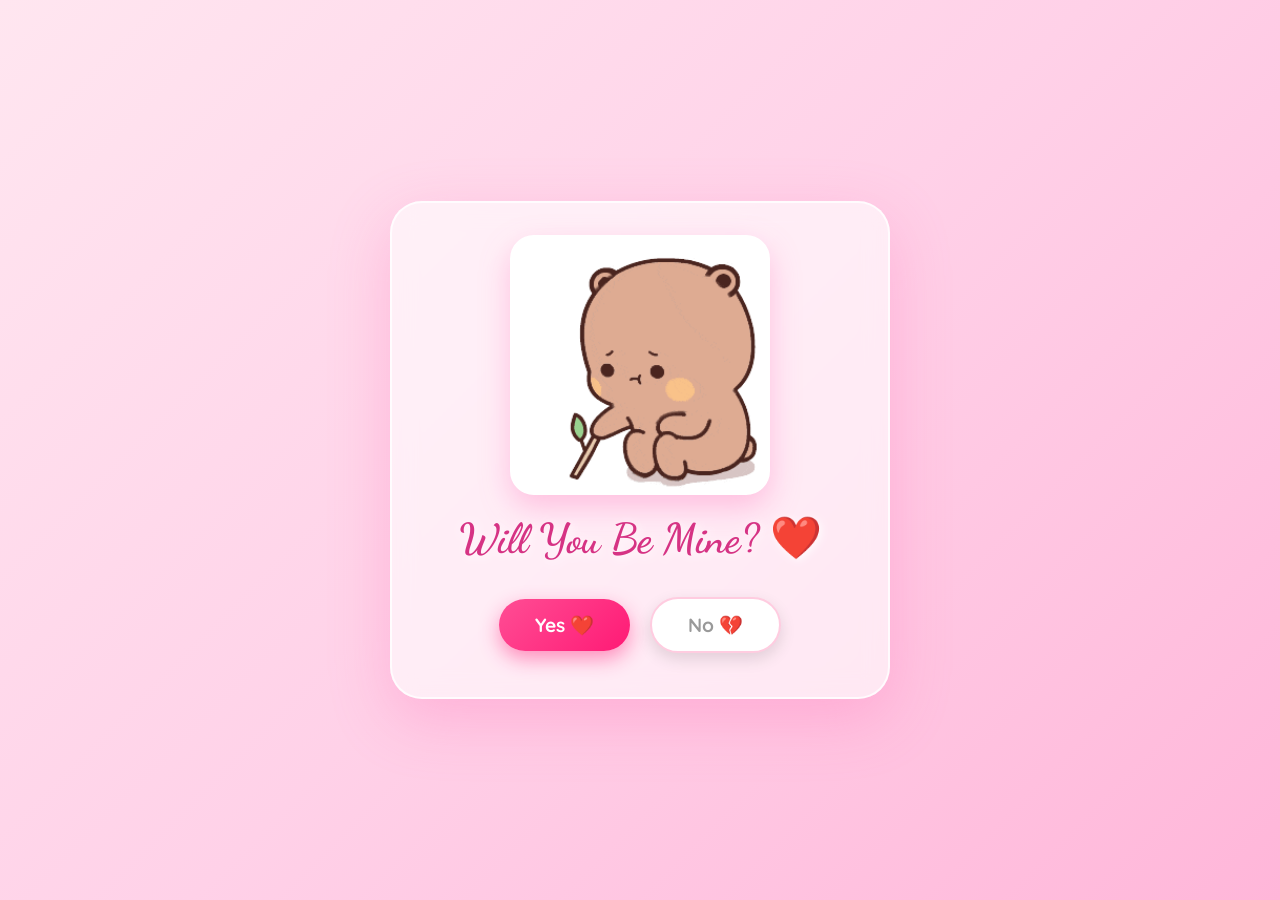
<file: index.html>
<!DOCTYPE html>
<html lang="en">
<head>
  <meta charset="UTF-8">
  <meta name="viewport" content="width=device-width, initial-scale=1.0">
  <title>Will You Be Mine? ❤️</title>
  <link rel="stylesheet" href="style.css">
  <link href="https://fonts.googleapis.com/css2?family=Quicksand:wght@400;600;700&family=Dancing+Script:wght@700&display=swap" rel="stylesheet">
  <link href="https://unpkg.com/aos@2.3.1/dist/aos.css" rel="stylesheet">
</head>
<body>
  <div class="hearts-bg" id="heartsBg"></div>

  <div class="proposal-container" data-aos="zoom-in" data-aos-duration="1000">
    <div class="gif-wrapper">
      <img id="proposalGif" class="proposal-gif" src="gifs/gif1.gif" alt="Romantic gif">
    </div>
    <h1 class="heading">Will You Be Mine? ❤️</h1>
    <div class="buttons">
      <button id="yesBtn" class="btn yes-btn">Yes ❤️</button>
      <button id="noBtn" class="btn no-btn">No 💔</button>
    </div>
  </div>

  <div class="modal-overlay" id="celebrationModal">
    <div class="modal-content celebration-content">
      <div class="confetti-container" id="confettiContainer"></div>
      <img id="celebrationGif" class="celebration-gif" src="gifs/gif6.gif" alt="Celebration">
      <h2 class="celebration-msg">Yayyy! I knew you'd say YES! ❤️</h2>
      <p class="countdown-text">Redirecting in <span id="countdown">5</span> seconds...</p>
    </div>
  </div>

  <script src="https://unpkg.com/aos@2.3.1/dist/aos.js"></script>
  <script src="main.js"></script>
</body>
</html>
</file>
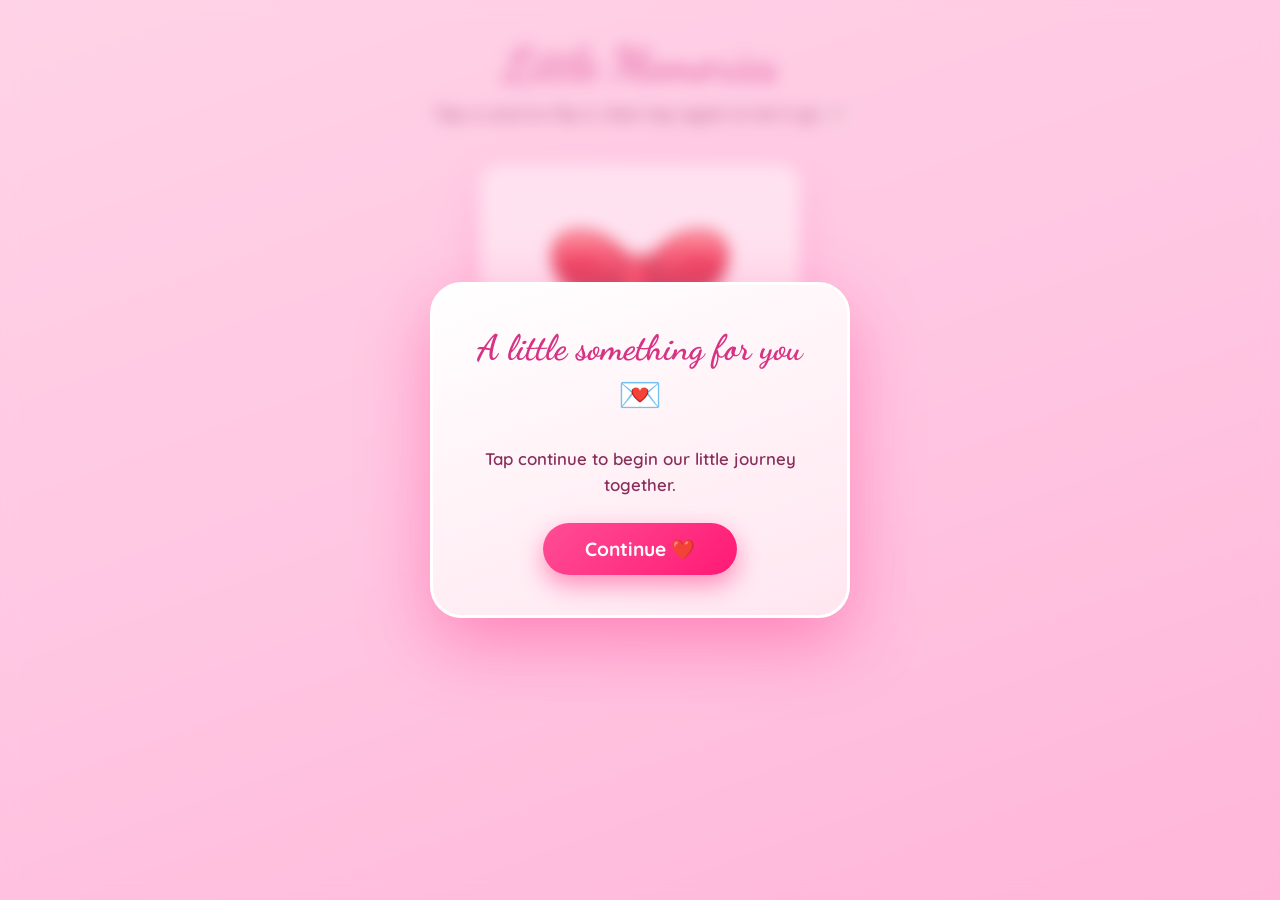
<file: memories.html>
<!DOCTYPE html>
<html lang="en">
<head>
  <meta charset="UTF-8">
  <meta name="viewport" content="width=device-width, initial-scale=1.0">
  <title>Our Little Love Memories ❤️</title>
  <link rel="stylesheet" href="memories.css">
  <link href="https://fonts.googleapis.com/css2?family=Quicksand:wght@400;600;700&family=Dancing+Script:wght@700&display=swap" rel="stylesheet">
  <link href="https://unpkg.com/aos@2.3.1/dist/aos.css" rel="stylesheet">
</head>
<body>
  <div class="hearts-bg" id="heartsBg"></div>

  <audio id="bgMusic" src="assets/music.mp3" preload="auto"></audio>

  <div class="modal-overlay active" id="introModal">
    <div class="modal-content intro-content">
      <h2 class="completion-title">A little something for you 💌</h2>
      <p class="intro-text">Tap continue to begin our little journey together.</p>
      <button id="continueBtn" class="restart-btn">Continue ❤️</button>
    </div>
  </div>

  <header class="gallery-header" data-aos="fade-down" data-aos-duration="900">
    <h1 class="gallery-title">Little Memories</h1>
    <p class="gallery-subtitle">Tap a card to flip it, then tap again to let it go 💌</p>
  </header>

  <main class="memory-stack" id="memoryStack">
    <div class="memory-card" data-exit="left">
      <div class="memory-inner">
        <div class="memory-front">
          <img src="assets/gift.svg" alt="Love memory 1">
        </div>
        <div class="memory-back">
          <p>You make my world brighter. ❤️</p>
        </div>
      </div>
    </div>

    <div class="memory-card" data-exit="right">
      <div class="memory-inner">
        <div class="memory-front">
          <img src="assets/gift.svg" alt="Love memory 2">
        </div>
        <div class="memory-back">
          <p>Every moment with you is special. ✨</p>
        </div>
      </div>
    </div>

    <div class="memory-card" data-exit="up">
      <div class="memory-inner">
        <div class="memory-front">
          <img src="assets/gift.svg" alt="Love memory 3">
        </div>
        <div class="memory-back">
          <p>You're my favorite notification. 💕</p>
        </div>
      </div>
    </div>

    <div class="memory-card" data-exit="down">
      <div class="memory-inner">
        <div class="memory-front">
          <img src="assets/gift.svg" alt="Love memory 4">
        </div>
        <div class="memory-back">
          <p>I would choose you in every lifetime. 💞</p>
        </div>
      </div>
    </div>

    <div class="memory-card" data-exit="left">
      <div class="memory-inner">
        <div class="memory-front">
          <img src="assets/gift.svg" alt="Love memory 5">
        </div>
        <div class="memory-back">
          <p>You are my happiness. ❤️</p>
        </div>
      </div>
    </div>

    <div class="memory-card" data-exit="right">
      <div class="memory-inner">
        <div class="memory-front">
          <img src="assets/gift.svg" alt="Love memory 6">
        </div>
        <div class="memory-back">
          <p>My favorite place is beside you. 🏡💖</p>
        </div>
      </div>
    </div>
  </main>

  <div class="modal-overlay" id="completionModal">
    <div class="modal-content completion-content">
      <div class="confetti-container" id="confettiContainer"></div>
      <div class="completion-hearts" id="completionHearts"></div>
      <h2 class="completion-title">You've unlocked all my little love messages! ❤️</h2>
      <button id="restartBtn" class="restart-btn">Restart ❤️</button>
    </div>
  </div>

  <script src="https://unpkg.com/aos@2.3.1/dist/aos.js"></script>
  <script src="memories.js"></script>
</body>
</html>
</file>
<file: style.css>
* {
  margin: 0;
  padding: 0;
  box-sizing: border-box;
}

body {
  font-family: 'Quicksand', sans-serif;
  background: linear-gradient(135deg, #ffe6f0 0%, #ffd1e8 50%, #ffb6d9 100%);
  min-height: 100vh;
  overflow: hidden;
  display: flex;
  align-items: center;
  justify-content: center;
  position: relative;
}

.hearts-bg {
  position: fixed;
  inset: 0;
  pointer-events: none;
  overflow: hidden;
  z-index: 0;
}

.floating-heart {
  position: absolute;
  bottom: -50px;
  font-size: 24px;
  animation: floatUp linear infinite;
  opacity: 0.7;
}

@keyframes floatUp {
  0% {
    transform: translateY(0) rotate(0deg);
    opacity: 0;
  }
  10% {
    opacity: 0.8;
  }
  100% {
    transform: translateY(-110vh) rotate(360deg);
    opacity: 0;
  }
}

.proposal-container {
  position: relative;
  z-index: 2;
  background: rgba(255, 255, 255, 0.6);
  backdrop-filter: blur(12px);
  -webkit-backdrop-filter: blur(12px);
  border-radius: 32px;
  padding: 32px 24px;
  box-shadow: 0 20px 60px rgba(255, 105, 180, 0.3);
  display: flex;
  flex-direction: column;
  align-items: center;
  gap: 20px;
  max-width: 500px;
  width: 90%;
  border: 2px solid rgba(255, 255, 255, 0.8);
}

.gif-wrapper {
  width: 260px;
  height: 260px;
  border-radius: 24px;
  overflow: hidden;
  box-shadow: 0 12px 30px rgba(255, 105, 180, 0.35);
  border: 4px solid #fff;
  background: #fff;
}

.proposal-gif {
  width: 100%;
  height: 100%;
  object-fit: cover;
  transition: opacity 0.4s ease, transform 0.4s ease;
}

.proposal-gif.fade-out {
  opacity: 0;
  transform: scale(0.92);
}

.heading {
  font-family: 'Dancing Script', cursive;
  font-size: 2.6rem;
  color: #d63384;
  text-align: center;
  text-shadow: 2px 2px 8px rgba(255, 255, 255, 0.9);
  line-height: 1.2;
}

.buttons {
  display: flex;
  gap: 20px;
  align-items: center;
  flex-wrap: wrap;
  justify-content: center;
  min-height: 80px;
}

.btn {
  font-family: 'Quicksand', sans-serif;
  font-weight: 700;
  border: none;
  border-radius: 50px;
  padding: 14px 36px;
  font-size: 1.2rem;
  cursor: pointer;
  transition: transform 0.35s cubic-bezier(0.34, 1.56, 0.64, 1), box-shadow 0.35s ease, background 0.35s ease;
  outline: none;
}

.yes-btn {
  background: linear-gradient(135deg, #ff4d94, #ff1a75);
  color: #fff;
  box-shadow: 0 8px 20px rgba(255, 26, 117, 0.45);
  position: relative;
}

.yes-btn::after {
  content: '';
  position: absolute;
  inset: -4px;
  border-radius: 50px;
  background: linear-gradient(135deg, #ff99cc, #ff4d94);
  z-index: -1;
  filter: blur(10px);
  opacity: 0;
  transition: opacity 0.35s ease;
}

.yes-btn.glow::after {
  opacity: 1;
}

.yes-btn:hover {
  transform: scale(1.08) translateY(-2px);
  box-shadow: 0 12px 28px rgba(255, 26, 117, 0.6);
}

.no-btn {
  background: #fff;
  color: #999;
  box-shadow: 0 6px 16px rgba(0, 0, 0, 0.12);
  border: 2px solid #ffcce0;
}

.no-btn:hover {
  transform: scale(1.05);
  background: #fff5fa;
}

.no-btn.hidden {
  opacity: 0;
  visibility: hidden;
  pointer-events: none;
  transform: scale(0);
}

.modal-overlay {
  position: fixed;
  inset: 0;
  background: rgba(255, 182, 217, 0.4);
  backdrop-filter: blur(8px);
  -webkit-backdrop-filter: blur(8px);
  display: flex;
  align-items: center;
  justify-content: center;
  z-index: 100;
  opacity: 0;
  visibility: hidden;
  transition: opacity 0.4s ease, visibility 0.4s ease;
  padding: 20px;
}

.modal-overlay.active {
  opacity: 1;
  visibility: visible;
}

.modal-content {
  background: linear-gradient(160deg, #fff 0%, #ffe6f0 100%);
  border-radius: 32px;
  padding: 32px 28px;
  max-width: 460px;
  width: 100%;
  text-align: center;
  box-shadow: 0 25px 70px rgba(255, 26, 117, 0.35);
  border: 3px solid #fff;
  transform: scale(0.7) translateY(30px);
  transition: transform 0.5s cubic-bezier(0.34, 1.56, 0.64, 1);
  position: relative;
  overflow: hidden;
}

.modal-overlay.active .modal-content {
  transform: scale(1) translateY(0);
}

.celebration-gif {
  width: 200px;
  height: 200px;
  object-fit: cover;
  border-radius: 20px;
  margin: 0 auto 16px;
  display: block;
  box-shadow: 0 10px 25px rgba(255, 105, 180, 0.35);
}

.celebration-msg {
  font-family: 'Dancing Script', cursive;
  font-size: 2rem;
  color: #d63384;
  margin-bottom: 14px;
  line-height: 1.3;
}

.countdown-text {
  font-size: 1.1rem;
  color: #8a2f5c;
  font-weight: 600;
  background: rgba(255, 255, 255, 0.8);
  padding: 10px 20px;
  border-radius: 50px;
  display: inline-block;
}

.countdown-text span {
  color: #ff1a75;
  font-weight: 700;
  font-size: 1.3rem;
}

.confetti-container {
  position: absolute;
  inset: 0;
  pointer-events: none;
  overflow: hidden;
}

.confetti {
  position: absolute;
  width: 10px;
  height: 10px;
  top: -20px;
  animation: confettiFall linear forwards;
}

@keyframes confettiFall {
  0% {
    transform: translateY(0) rotate(0deg);
    opacity: 1;
  }
  100% {
    transform: translateY(600px) rotate(720deg);
    opacity: 0;
  }
}

@media (max-width: 480px) {
  .heading {
    font-size: 2rem;
  }

  .gif-wrapper {
    width: 200px;
    height: 200px;
  }

  .btn {
    padding: 12px 28px;
    font-size: 1.05rem;
  }

  .celebration-gif {
    width: 160px;
    height: 160px;
  }

  .celebration-msg {
    font-size: 1.6rem;
  }

  .proposal-container {
    padding: 24px 16px;
  }
}
</file>
<file: memories.css>
* {
  margin: 0;
  padding: 0;
  box-sizing: border-box;
}

body {
  font-family: 'Quicksand', sans-serif;
  background: linear-gradient(160deg, #ffe6f0 0%, #ffd1e8 50%, #ffb6d9 100%);
  min-height: 100vh;
  position: relative;
  overflow-x: hidden;
  padding-bottom: 40px;
}

.hearts-bg {
  position: fixed;
  inset: 0;
  pointer-events: none;
  overflow: hidden;
  z-index: 0;
}

.floating-heart {
  position: absolute;
  bottom: -50px;
  animation: floatUp linear infinite;
  opacity: 0.7;
}

@keyframes floatUp {
  0% {
    transform: translateY(0) rotate(0deg);
    opacity: 0;
  }
  10% {
    opacity: 0.8;
  }
  100% {
    transform: translateY(-110vh) rotate(360deg);
    opacity: 0;
  }
}

.gallery-header {
  position: relative;
  z-index: 2;
  text-align: center;
  padding: 36px 20px 10px;
}

.gallery-title {
  font-family: 'Dancing Script', cursive;
  font-size: 3rem;
  color: #d63384;
  text-shadow: 2px 2px 10px rgba(255, 255, 255, 0.9);
  line-height: 1.2;
}

.gallery-subtitle {
  font-size: 1.1rem;
  color: #8a2f5c;
  font-weight: 600;
  margin-top: 8px;
}

.memory-stack {
  position: relative;
  z-index: 2;
  width: 320px;
  height: 420px;
  margin: 30px auto 60px;
  perspective: 1400px;
}

.memory-card {
  position: absolute;
  inset: 0;
  cursor: pointer;
  transform-style: preserve-3d;
  transition: transform 0.7s cubic-bezier(0.34, 1.3, 0.64, 1), opacity 0.6s ease;
  opacity: 0;
  pointer-events: none;
  transform: translateY(40px) scale(0.85);
}

.memory-card.is-next {
  z-index: 1;
  opacity: 0.55;
  pointer-events: none;
  transform: translateY(18px) scale(0.92) rotate(-2deg);
}

.memory-card.is-active {
  z-index: 3;
  opacity: 1;
  pointer-events: auto;
  transform: translateY(0) scale(1) rotate(0deg);
}

.memory-card.is-hidden {
  z-index: 0;
  opacity: 0;
  pointer-events: none;
  transform: translateY(-30px) scale(0.85);
}

.memory-card .memory-inner {
  position: relative;
  width: 100%;
  height: 100%;
  transform-style: preserve-3d;
  transition: transform 0.8s cubic-bezier(0.4, 0.2, 0.2, 1);
  border-radius: 22px;
  box-shadow: 0 18px 40px rgba(255, 105, 180, 0.35);
  background-color: #fff;
}

.memory-card.is-flipped .memory-inner {
  transform: rotateY(180deg);
}

.memory-front,
.memory-back {
  position: absolute;
  inset: 0;
  backface-visibility: hidden;
  -webkit-backface-visibility: hidden;
  border-radius: 22px;
  overflow: hidden;
  border: 4px solid #fff;
  background-color: #fff;
  opacity: 1;
  transform-style: preserve-3d;
}

.memory-front {
  background: #fff;
  transform: rotateY(0deg);
  z-index: 2;
}

.memory-front img {
  width: 100%;
  height: 100%;
  object-fit: cover;
  display: block;
  opacity: 1;
  transition: transform 0.4s ease;
}

.memory-card.is-active:hover .memory-front img {
  transform: scale(1.05);
}

.memory-back {
  background: linear-gradient(160deg, #b06ab3, #8e44ad);
  display: flex;
  align-items: center;
  justify-content: center;
  padding: 28px;
  text-align: center;
  transform: rotateY(180deg);
  z-index: 1;
  box-shadow: 0 0 25px rgba(176, 106, 179, 0.6),
              inset 0 0 20px rgba(255, 255, 255, 0.15);
}

.memory-back p {
  font-family: 'Dancing Script', cursive;
  font-size: 1.7rem;
  color: #ffffff;
  line-height: 1.4;
  text-shadow: 0 0 8px rgba(255, 255, 255, 0.9),
               0 0 18px rgba(255, 255, 255, 0.6),
               0 0 30px rgba(255, 255, 255, 0.4);
  transform: none;
  -webkit-backface-visibility: hidden;
  backface-visibility: hidden;
}

.memory-card.is-exiting.exit-left {
  transform: translateX(-160%) rotate(-18deg) scale(0.8);
  opacity: 0;
}

.memory-card.is-exiting.exit-right {
  transform: translateX(160%) rotate(18deg) scale(0.8);
  opacity: 0;
}

.memory-card.is-exiting.exit-up {
  transform: translateY(-160%) rotate(10deg) scale(0.8);
  opacity: 0;
}

.memory-card.is-exiting.exit-down {
  transform: translateY(160%) rotate(-10deg) scale(0.8);
  opacity: 0;
}

.modal-overlay {
  position: fixed;
  inset: 0;
  background: rgba(255, 182, 217, 0.4);
  backdrop-filter: blur(8px);
  -webkit-backdrop-filter: blur(8px);
  display: flex;
  align-items: center;
  justify-content: center;
  z-index: 100;
  opacity: 0;
  visibility: hidden;
  transition: opacity 0.4s ease, visibility 0.4s ease;
  padding: 20px;
}

.modal-overlay.active {
  opacity: 1;
  visibility: visible;
}

.modal-content {
  background: linear-gradient(160deg, #fff 0%, #ffe6f0 100%);
  border-radius: 32px;
  padding: 40px 32px;
  max-width: 480px;
  width: 100%;
  text-align: center;
  box-shadow: 0 25px 70px rgba(255, 26, 117, 0.35);
  border: 3px solid #fff;
  transform: scale(0.7) translateY(30px);
  transition: transform 0.5s cubic-bezier(0.34, 1.56, 0.64, 1);
  position: relative;
  overflow: hidden;
}

.modal-overlay.active .modal-content {
  transform: scale(1) translateY(0);
}

.completion-title {
  font-family: 'Dancing Script', cursive;
  font-size: 2.2rem;
  color: #d63384;
  line-height: 1.35;
  margin-bottom: 26px;
  position: relative;
  z-index: 2;
}

.restart-btn {
  font-family: 'Quicksand', sans-serif;
  font-weight: 700;
  font-size: 1.2rem;
  color: #fff;
  background: linear-gradient(135deg, #ff4d94, #ff1a75);
  border: none;
  border-radius: 50px;
  padding: 14px 42px;
  cursor: pointer;
  box-shadow: 0 10px 25px rgba(255, 26, 117, 0.45);
  transition: transform 0.3s cubic-bezier(0.34, 1.56, 0.64, 1), box-shadow 0.3s ease;
  position: relative;
  z-index: 2;
}

.restart-btn:hover {
  transform: scale(1.08) translateY(-2px);
  box-shadow: 0 14px 32px rgba(255, 26, 117, 0.6);
}

.confetti-container {
  position: absolute;
  inset: 0;
  pointer-events: none;
  overflow: hidden;
}

.confetti {
  position: absolute;
  top: -20px;
  animation: confettiFall linear forwards;
}

@keyframes confettiFall {
  0% {
    transform: translateY(0) rotate(0deg);
    opacity: 1;
  }
  100% {
    transform: translateY(600px) rotate(720deg);
    opacity: 0;
  }
}

.completion-hearts {
  position: absolute;
  inset: 0;
  pointer-events: none;
  overflow: hidden;
}

.completion-heart {
  position: absolute;
  bottom: -30px;
  animation: heartRise linear infinite;
}

@keyframes heartRise {
  0% {
    transform: translateY(0) scale(0.6);
    opacity: 0;
  }
  20% {
    opacity: 1;
  }
  100% {
    transform: translateY(-500px) scale(1.2);
    opacity: 0;
  }
}

@media (max-width: 540px) {
  .gallery-title {
    font-size: 2.1rem;
  }

  .gallery-subtitle {
    font-size: 0.95rem;
  }

  .memory-stack {
    width: 260px;
    height: 350px;
    margin: 20px auto 40px;
  }

  .memory-back p {
    font-size: 1.3rem;
  }

  .completion-title {
    font-size: 1.7rem;
  }

  .modal-content {
    padding: 30px 22px;
  }

  .restart-btn {
    padding: 12px 32px;
    font-size: 1.05rem;
  }
}

.intro-content {
  max-width: 420px;
}

.intro-text {
  font-size: 1.05rem;
  color: #8a2f5c;
  font-weight: 600;
  margin-bottom: 26px;
  position: relative;
  z-index: 2;
  line-height: 1.5;
}
</file>
